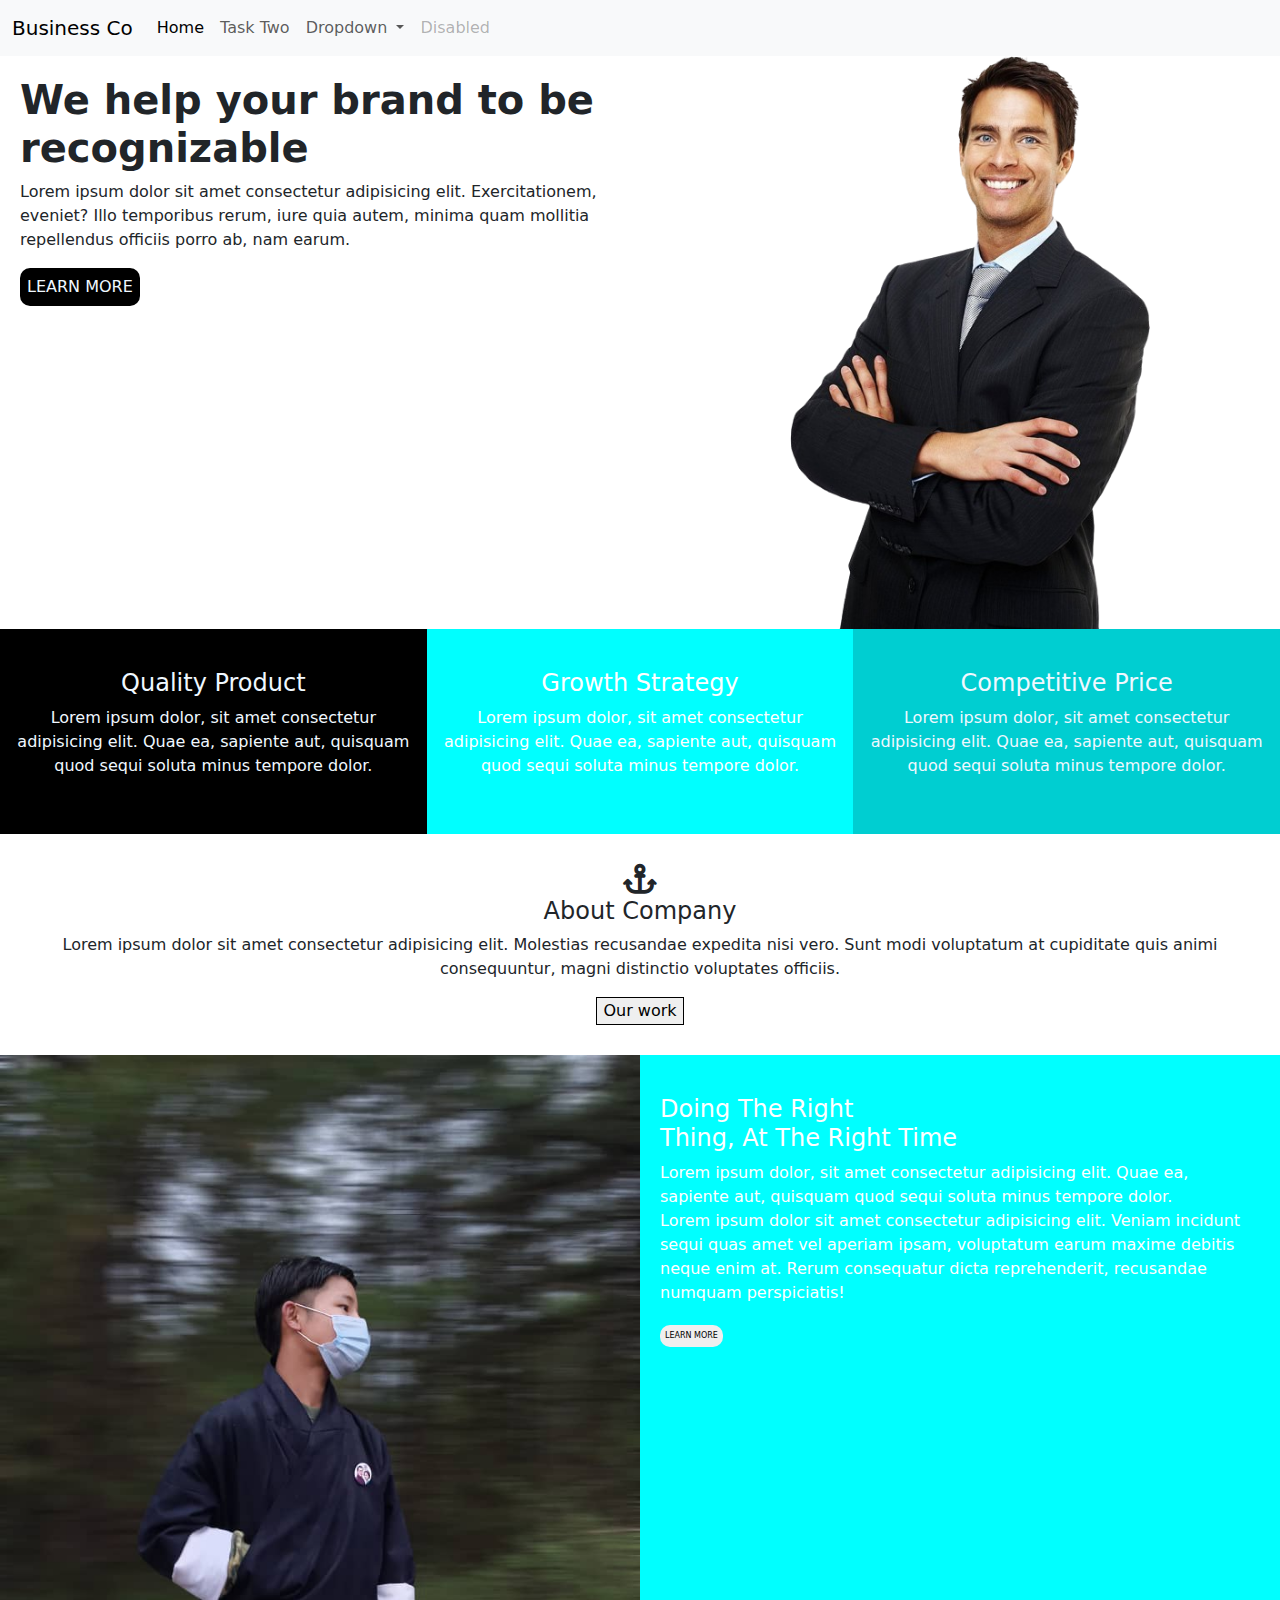
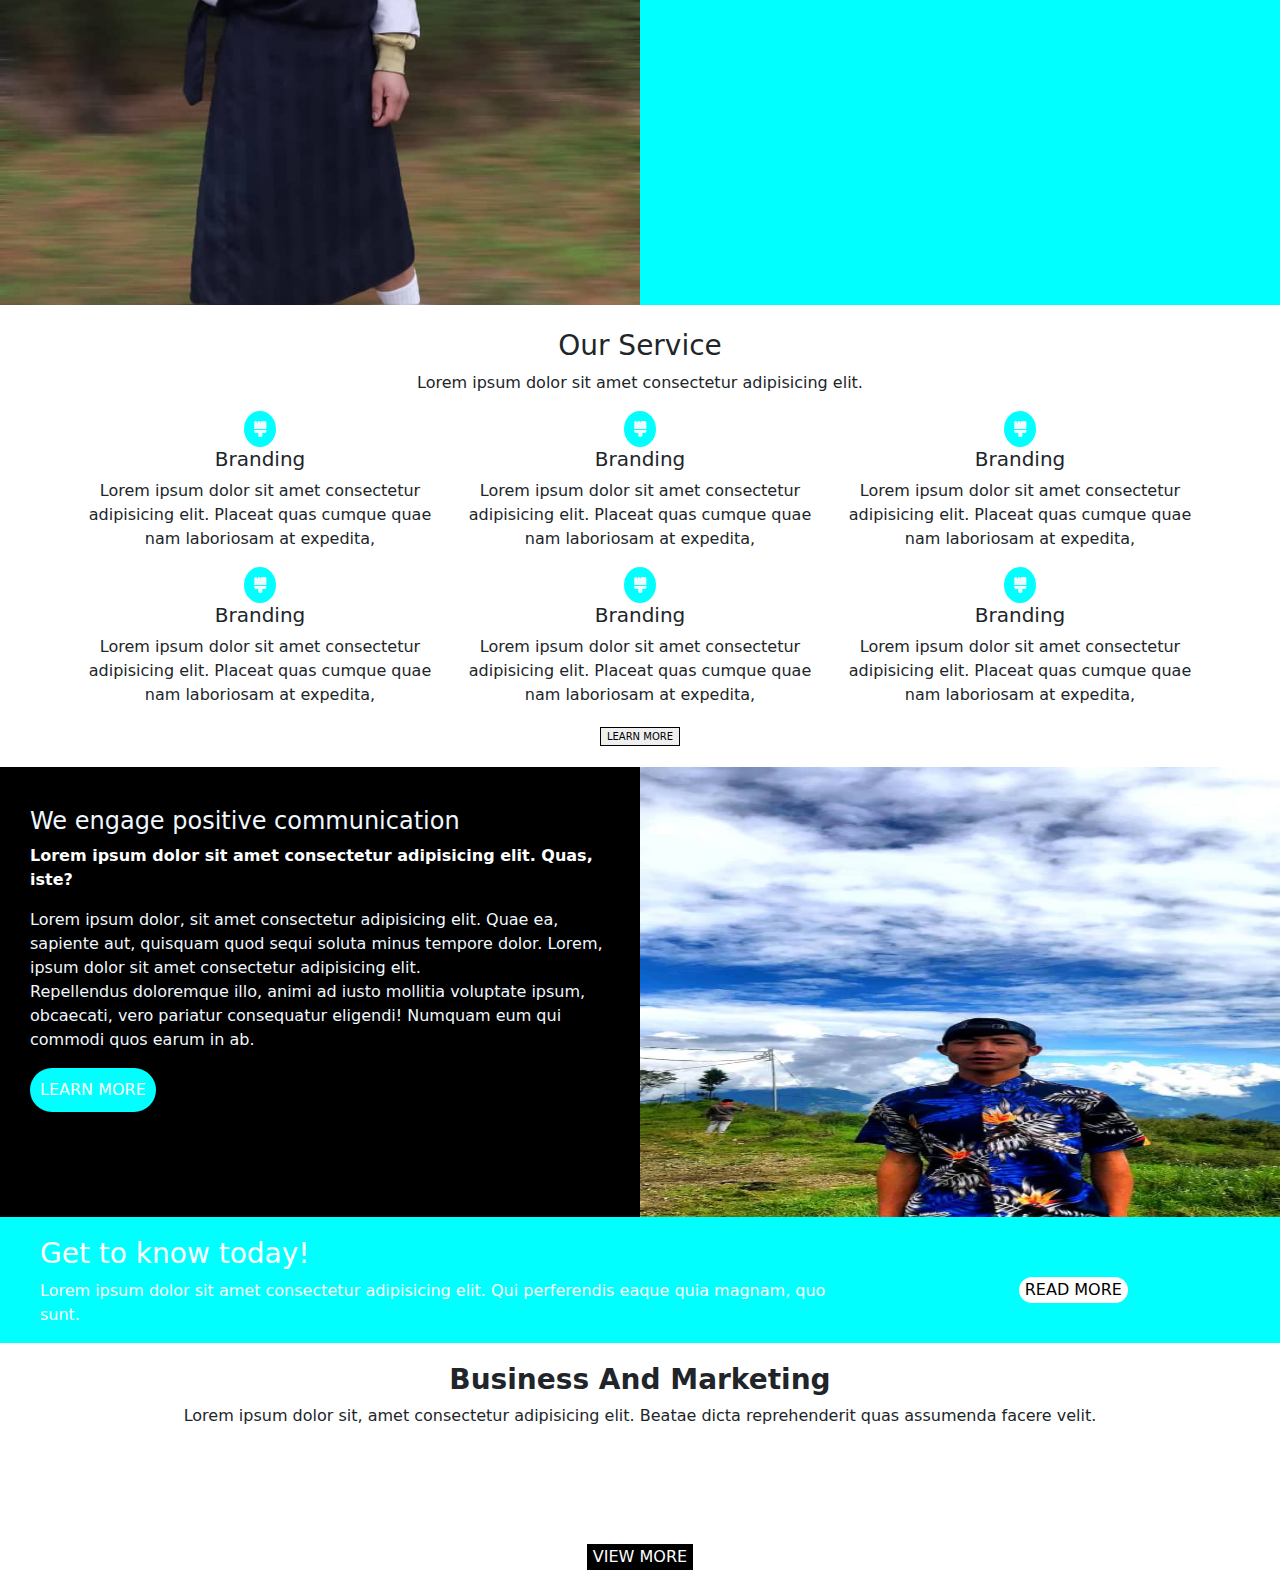
<file: index.html>
<!DOCTYPE html>
<html lang="en">
<head>
    <meta charset="UTF-8">
    <meta name="viewport" content="width=device-width, initial-scale=1.0">
    <title>Document</title>
    <link rel="stylesheet" href="https://cdnjs.cloudflare.com/ajax/libs/font-awesome/6.0.0-beta2/css/all.min.css">
    <link rel="stylesheet" href="https://cdn.jsdelivr.net/npm/bootstrap@5.3.2/dist/css/bootstrap.min.css
    ">
    <link rel="stylesheet" href="style.css">
</head>
<body>
    <nav class="navbar navbar-expand-lg bg-body-tertiary">
        <div class="container-fluid">
          <a class="navbar-brand" href="#">Business Co</a>
          <button class="navbar-toggler" type="button"
          data-bs-toggle="collapse"
          data-bs-target="#navbarSupportedContent"
          aria-controls="navbarSupportedContent"
          aria-expanded="false" aria-label="Toggle navigation">
            <span class="navbar-toggler-icon"></span>
          </button>
          <div class="collapse navbar-collapse" id="navbarSupportedContent">
            <ul class="navbar-nav me-auto mb-2 mb-lg-0">
              <li class="nav-item">
                <a class="nav-link active" aria-current="page" href="#">Home</a>
              </li>
              <li class="nav-item">
                <a class="nav-link" href="index2.html">Task Two</a>
              </li>
              <li class="nav-item dropdown">
                <a class="nav-link dropdown-toggle" href="#" role="button" data-bs-toggle="dropdown" aria-expanded="false">
                  Dropdown
                </a>
                <ul class="dropdown-menu">
                  <li><a class="dropdown-item" href="#">Action</a></li>
                  <li><a class="dropdown-item" href="#">Another action</a></li>
                  <li><hr class="dropdown-divider"></li>
                  <li><a class="dropdown-item" href="#">Something else here</a></li>
                </ul>
              </li>
              <li class="nav-item">
                <a class="nav-link disabled" aria-disabled="true">Disabled</a>
              </li>
            </ul>
          </div>
        </div>
      </nav>
      <div class="cont" style="display: flex;">
        <div style="padding: 20px; " class="col-6">
            <h1><b>We help your brand to be recognizable</b></h1>
            <p>Lorem ipsum dolor sit amet consectetur adipisicing elit. Exercitationem, eveniet? Illo temporibus rerum, iure quia autem, minima quam mollitia repellendus officiis porro ab, nam earum.</p>
            <button class="more">LEARN MORE</button>
        </div>
        <div style="position: relative; left: 150px;">
            <img src="d11-removebg-preview.png" style="width:40vh">
        </div>
      </div>
      <div class="container-fluid text-center">
        <div class="row">
          <div class="col" style="background: black; color: aliceblue; padding: 40px 10px;">
            <h4>Quality Product</h4>
            <p>Lorem ipsum dolor, sit amet consectetur adipisicing elit. Quae ea, sapiente aut, quisquam quod sequi soluta minus tempore dolor.</p>
          </div>
          <div class="col" style="background-color:aqua; color: white; padding: 40px 10px;">
            <h4>Growth Strategy</h4>
            <p>Lorem ipsum dolor, sit amet consectetur adipisicing elit. Quae ea, sapiente aut, quisquam quod sequi soluta minus tempore dolor.</p>
          </div>
          <div class="col" style="background-color:darkturquoise; color: aliceblue; padding: 40px 10px;">
            <h4>Competitive Price</h4>
            <p>Lorem ipsum dolor, sit amet consectetur adipisicing elit. Quae ea, sapiente aut, quisquam quod sequi soluta minus tempore dolor.</p>
          </div>
        </div>
      </div>
      <div style="text-align: center; padding: 30px ;">
        <i class="fa fa-anchor" style="font-size: 30px;"></i>
        <h4>About Company</h4>
        <p>Lorem ipsum dolor sit amet consectetur adipisicing elit. Molestias recusandae expedita nisi vero. Sunt modi voluptatum at cupiditate quis animi consequuntur, magni distinctio voluptates officiis.</p>
        <button style="border: 1px solid; ">Our work</button>
      </div>

      <div class="container-fluid">
        <div class="row">
          <div class="col-6" style="padding: 0px; width: 50%;">
           <img src="d1.jpg" style="width:100%;">
          </div>
          <div class="col" style="background-color:aqua; color: white; padding: 40px 20px; width: 50%;">
            <h4 style="color: white;">Doing The Right <br>Thing, At The Right Time</h4>
            <p style="color: white;">Lorem ipsum dolor, sit amet consectetur adipisicing elit. Quae ea, sapiente aut, quisquam quod sequi soluta minus tempore dolor. <br>Lorem ipsum dolor sit amet consectetur adipisicing elit. Veniam incidunt sequi quas amet vel aperiam ipsam, voluptatum earum maxime debitis neque enim at. Rerum consequatur dicta reprehenderit, recusandae numquam perspiciatis!</p>
            <button style="border: none; font-size: 8px; padding: 5px; border-radius: 10px;">LEARN MORE</button>
          </div>
          </div>
          </div><br>

          <div class="container text-center">
            <h3>Our Service</h3>
            <p>Lorem ipsum dolor sit amet consectetur adipisicing elit.</p>
            <div class="row">
              <div class="col">
                <i class="fa-solid fa-brush" style="background-color: aqua; padding: 10px; border-radius: 50%; color:aliceblue"></i>
                <h5>Branding</h5>
                <p>Lorem ipsum dolor sit amet consectetur adipisicing elit. Placeat quas cumque quae nam laboriosam at expedita, </p>
              </div>
              <div class="col">
                <i class="fa-solid fa-brush" style="background-color: aqua; padding: 10px; border-radius: 50%; color:aliceblue"></i>
                <h5>Branding</h5>
                <p>Lorem ipsum dolor sit amet consectetur adipisicing elit. Placeat quas cumque quae nam laboriosam at expedita, </p>
              </div>
              <div class="col" >
                <i class="fa-solid fa-brush" style="background-color: aqua; padding: 10px; border-radius: 50%; color:aliceblue"></i>
                <h5>Branding</h5>
                <p>Lorem ipsum dolor sit amet consectetur adipisicing elit. Placeat quas cumque quae nam laboriosam at expedita, </p>
              </div>
            </div>
            <div class="row">
                <div class="col">
                    <i class="fa-solid fa-brush" style="background-color: aqua; padding: 10px; border-radius: 50%; color:aliceblue"></i>
                <h5>Branding</h5>
                <p>Lorem ipsum dolor sit amet consectetur adipisicing elit. Placeat quas cumque quae nam laboriosam at expedita, </p>
                </div>
                <div class="col">
                    <i class="fa-solid fa-brush" style="background-color: aqua; padding: 10px; border-radius: 50%; color:aliceblue"></i>
                <h5>Branding</h5>
                <p>Lorem ipsum dolor sit amet consectetur adipisicing elit. Placeat quas cumque quae nam laboriosam at expedita, </p>
                </div>
                <div class="col">
                    <i class="fa-solid fa-brush" style="background-color: aqua; padding: 10px; border-radius: 50%; color:aliceblue"></i>
                <h5>Branding</h5>
                <p>Lorem ipsum dolor sit amet consectetur adipisicing elit. Placeat quas cumque quae nam laboriosam at expedita, </p>
                </div>
            </div>
            <button style="border: 1px solid; font-size: 10px;">LEARN MORE</button>
          </div>
          <div class="container-fluid" style="padding-top: 20px; ">
            <div class="row">
              <div class="col-6" style="background: black; color: aliceblue; padding: 40px 30px;">
                <h4>We engage positive communication</h4>
                <p style="color: white;"><b>Lorem ipsum dolor sit amet consectetur adipisicing elit. Quas, iste?</b></p>
                <p>Lorem ipsum dolor, sit amet consectetur adipisicing elit. Quae ea, sapiente aut, quisquam quod sequi soluta minus tempore dolor. Lorem, ipsum dolor sit amet consectetur adipisicing elit. <br> Repellendus doloremque illo, animi ad iusto mollitia voluptate ipsum, obcaecati, vero pariatur consequatur eligendi! Numquam eum qui commodi quos earum in ab.</p>
                <button style="padding: 10px; background-color: aqua; color: white; border: none; border-radius: 25px;">LEARN MORE</button>
              </div>
              <div class="col" style="padding: 0px;">
                <img src="mmm.jpg" style="width: 100%; height:450px;">
              </div>
              </div>
              </div>
              <div style="display: flex; background-color: aqua; color: white; padding:20px 0px 0 40px;">
                <div class="col-8">
                <h3>Get to know today!</h3>
                <p>Lorem ipsum dolor sit amet consectetur adipisicing elit. Qui perferendis eaque quia magnam, quo sunt.</p>
            </div>
            <div class="col-4" style="text-align: center; margin: auto;">
                <button style="border: none; border-radius: 40px; background-color: white;">READ MORE</button>
            </div>
              </div>
      <div style="text-align: center; padding: 20px;">
        <h3><b>Business And Marketing</b></h3>
        <p>Lorem ipsum dolor sit, amet consectetur adipisicing elit. Beatae dicta reprehenderit quas assumenda facere velit.
        </p>
        <button style="background-color: black; color: white; border: none; margin-top: 100px;">VIEW MORE</button>
      </div>
    <script src="https://cdn.jsdelivr.net/npm/bootstrap@5.3.2/dist/js/bootstrap.bundle.min.js
    "></script>
</body>
</html>
</file>
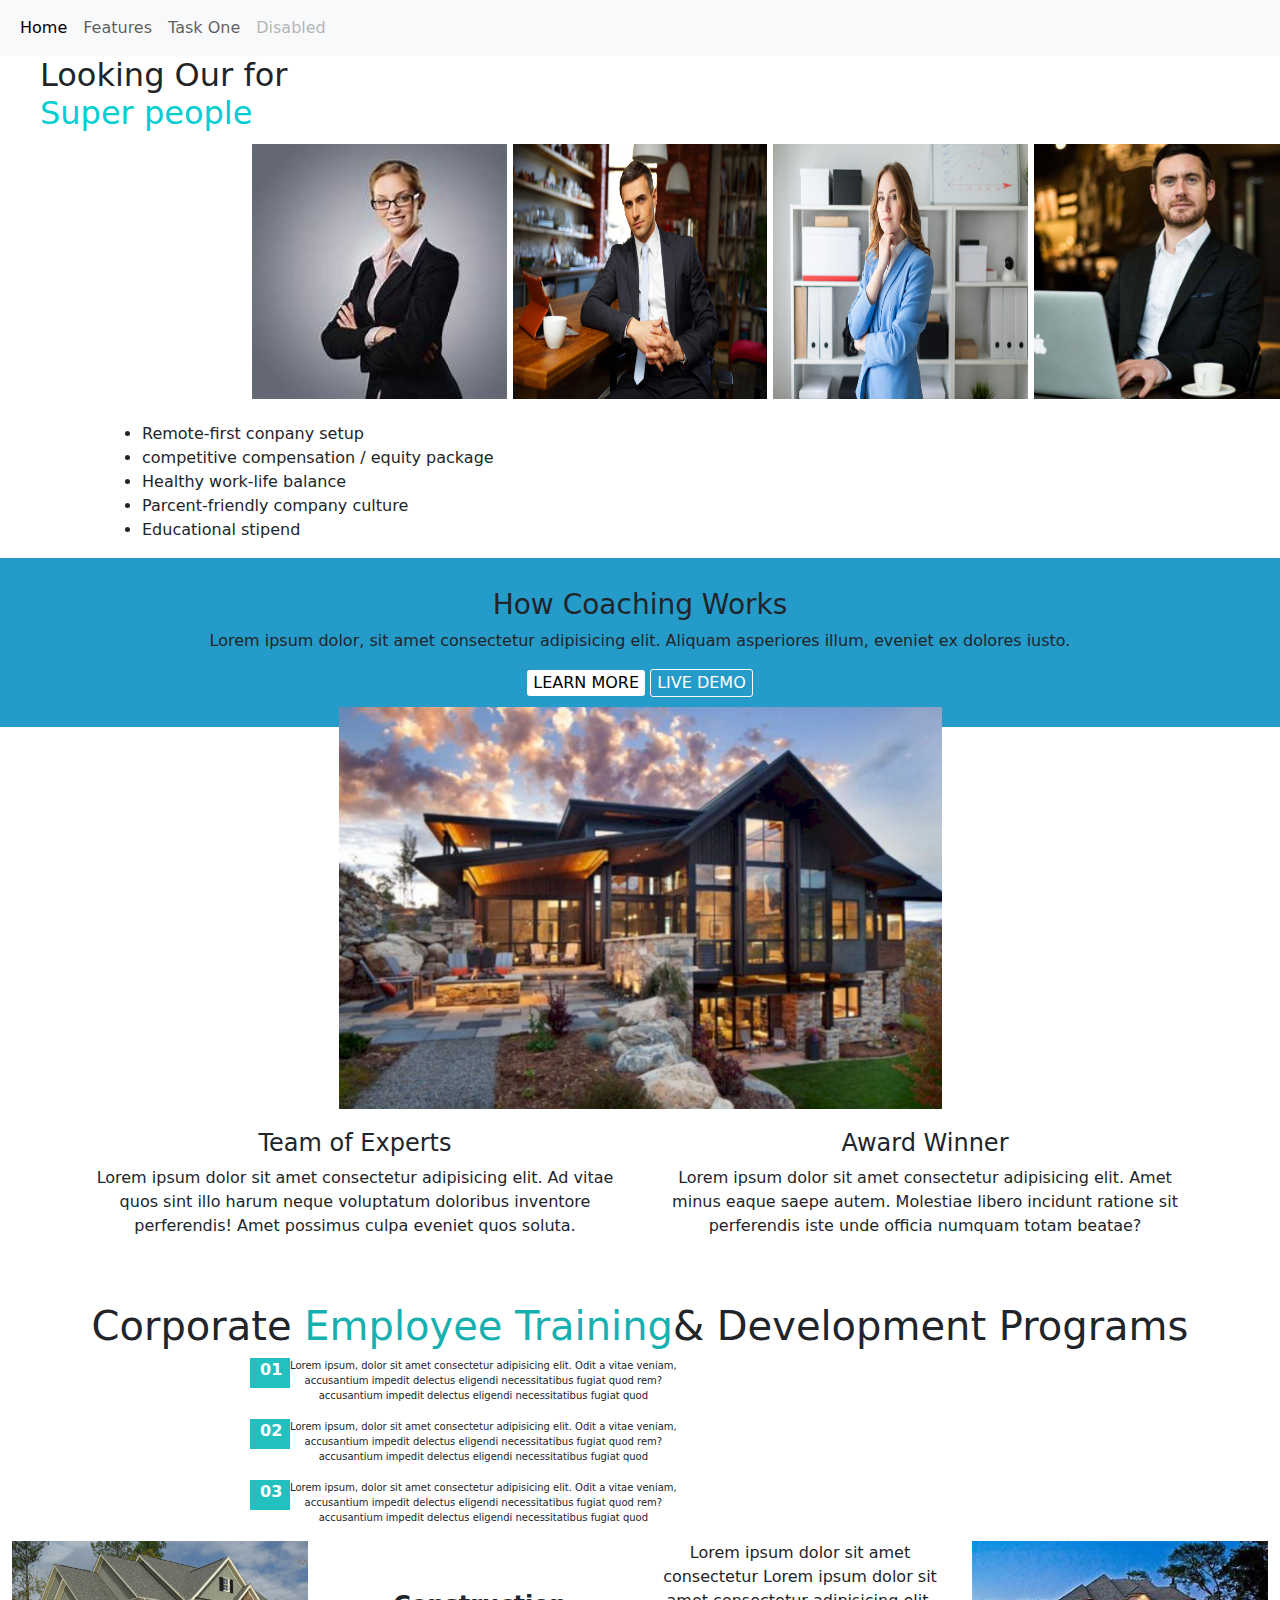
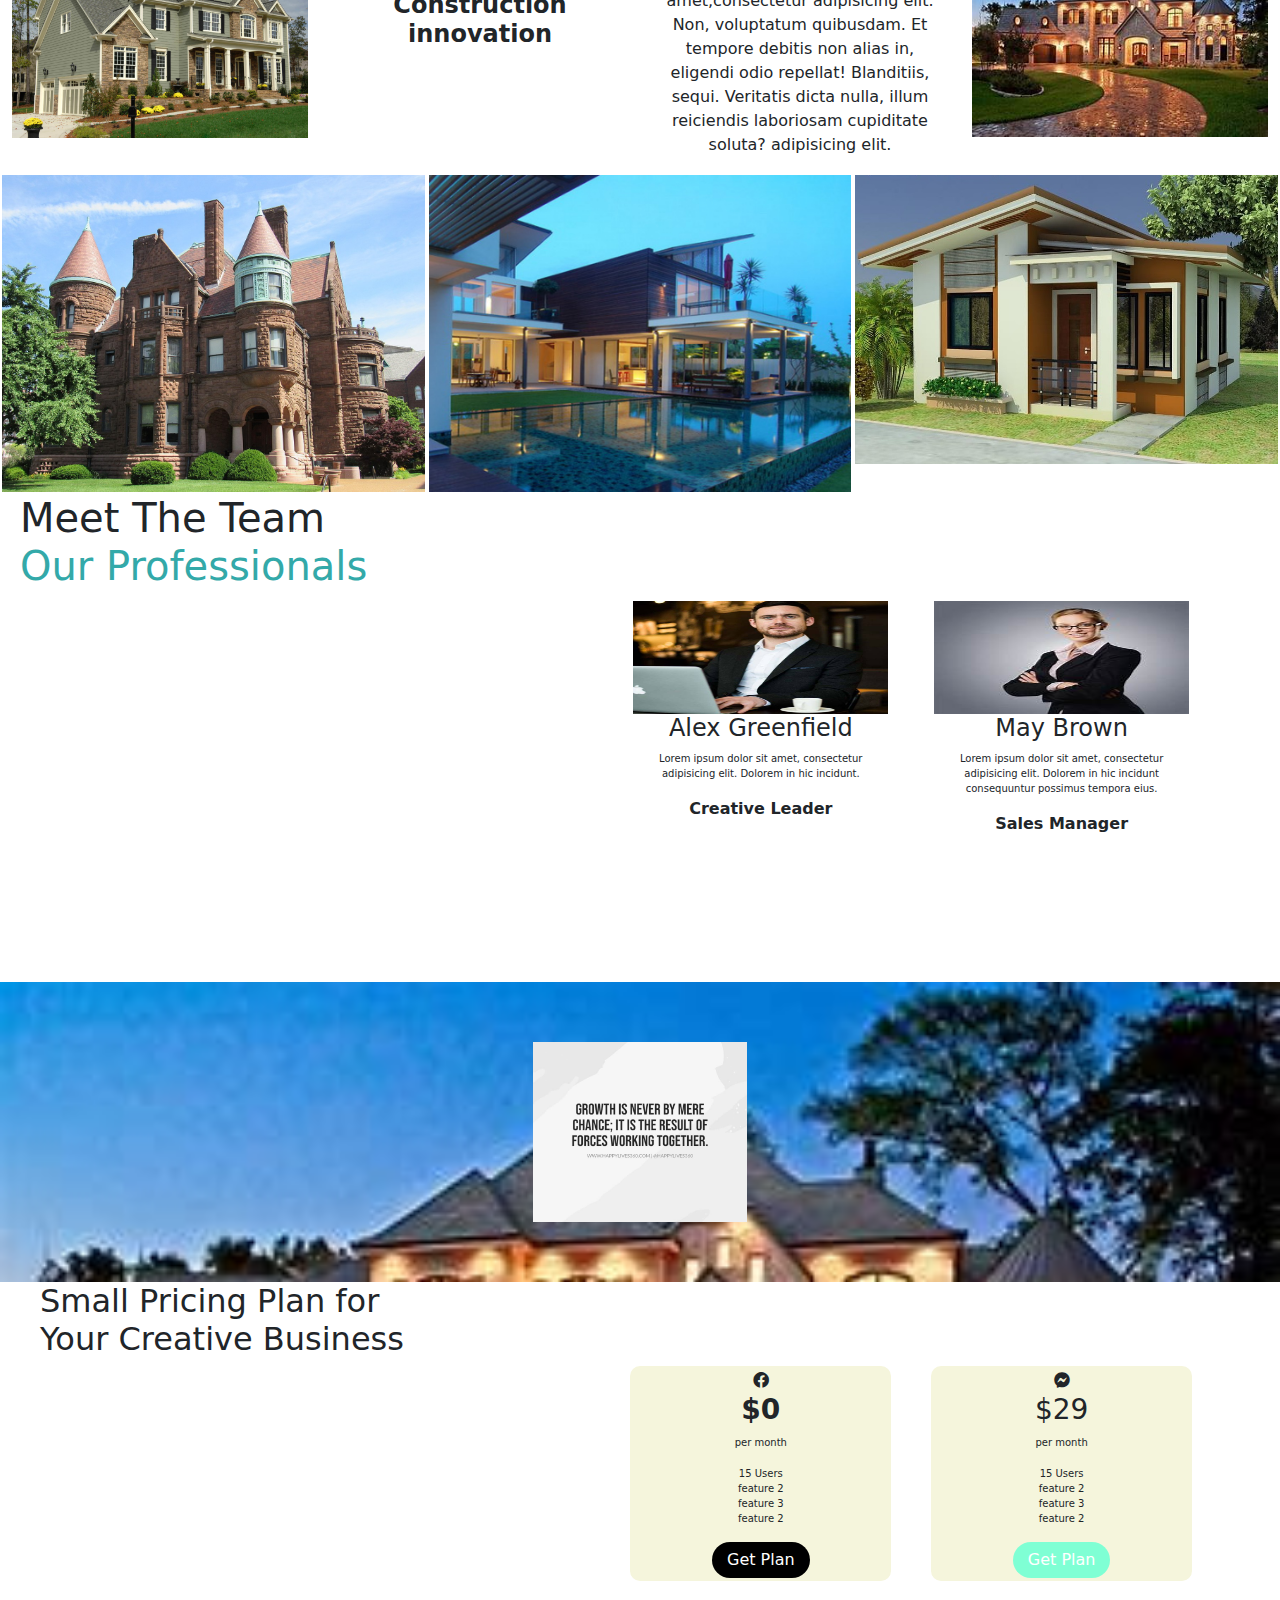
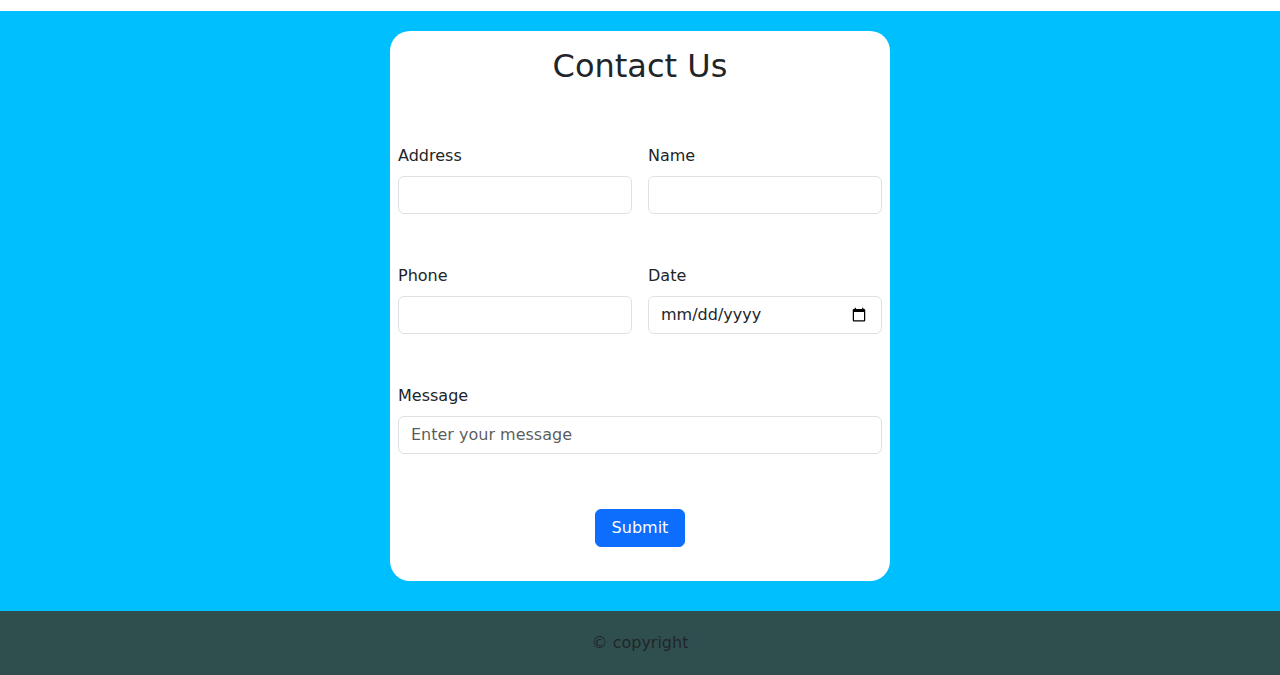
<file: index2.html>
<!DOCTYPE html>
<html lang="en">
<head>
    <meta charset="UTF-8">
    <meta name="viewport" content="width=device-width, initial-scale=1.0">
    <title>super people</title>
    <link rel="stylesheet" href="https://cdnjs.cloudflare.com/ajax/libs/font-awesome/6.0.0-beta2/css/all.min.css">
    <link rel="stylesheet" href="https://cdn.jsdelivr.net/npm/bootstrap@5.3.2/dist/css/bootstrap.min.css
    ">
    <link rel="stylesheet" href="style2.css">
</head>
<body>
    <nav class="navbar navbar-expand-lg bg-body-tertiary" >
        <div class="container-fluid">
          <button class="navbar-toggler" style="border: none; margin:auto;" type="button" data-bs-toggle="collapse" data-bs-target="#navbarNav" aria-controls="navbarNav" aria-expanded="false" aria-label="Toggle navigation">
            <span class="navbar-toggler-icon"></span>
          </button>
          <div class="collapse navbar-collapse" id="navbarNav">
            <ul class="navbar-nav">
              <li class="nav-item">
                <a class="nav-link active" aria-current="page" href="#">Home</a>
              </li>
              <li class="nav-item">
                <a class="nav-link" href="#">Features</a>
              </li>
              <li class="nav-item">
                <a class="nav-link" href="index.html">Task One</a>
              </li>
              <li class="nav-item">
                <a class="nav-link disabled" aria-disabled="true">Disabled</a>
              </li>
            </ul>
          </div>
        </div>
      </nav>
      <section>
<h2 style="margin-left: 40px;">Looking Our for <br><span style="color: darkturquoise;">Super people</span></h2>
        <div class="row justify-content-end">
            <div class="col-2" style="width: 20%; padding: 3px;">
             <img src="girl 1.jpeg" style="width: 100%; height: 100%;">
            </div>
            <div class="col-2" style="width: 20%; padding: 3px;">
              <img src="1.jpg" style="width: 100%; height: 100%;">
            </div>
            <div class="col-2" style="width: 20%; padding: 3px;">
           <img src="girl4.jpg" style="width: 100%; height: 100%;">
          </div>
          <div class="col-2" style="width: 20%; padding: 3px;">
         <img src="3.jpg" style="width: 100%; height: 100%;">
        </div>
          </div>
          <ul style="margin-left: 110px; padding-top: 20px;">
            <li>Remote-first conpany setup</li>
            <li>competitive compensation / equity package</li>
            <li>Healthy work-life balance</li>
            <li>Parcent-friendly company culture</li>
            <li>Educational stipend</li>
          </ul>
        </div>
<div style="text-align: center; background-color:rgb(37, 155, 202); padding: 30px 55px;">
    <h3>How Coaching Works</h3>
    <p>Lorem ipsum dolor, sit amet consectetur adipisicing elit. Aliquam asperiores illum, eveniet ex dolores iusto.</p>
    <button style="border: none; background-color: white; color: black; border-radius: 3px;">LEARN MORE</button>
    <button style="border: 1.4px solid white; background-color: rgb(37, 155, 202); color: white; border-radius: 3px;">LIVE DEMO</button>
</div>
<div class="container text-center">
    <div class="row">
      <div class="col-4" style="width: 55%; margin: auto; position: relative; bottom: 20px;">
        <img src="house1.jpg" style="width: 100%;">
      </div>
    </div>
    <div class="row">
      <div class="col-6">
        <h4>Team of Experts</h4>
        <p>Lorem ipsum dolor sit amet consectetur adipisicing elit. Ad vitae quos sint illo harum neque voluptatum doloribus inventore perferendis! Amet possimus culpa eveniet quos soluta.</p>
      </div>
      <div class="col-6">
        <h4>Award Winner</h4>
        <p>Lorem ipsum dolor sit amet consectetur adipisicing elit. Amet minus eaque saepe autem. Molestiae libero incidunt ratione sit perferendis iste unde officia numquam totam beatae?</p>
      </div>
    </div>
  </div><br><br>



<div style="text-align: center;">
    <h1>Corporate <span style="color: rgb(23, 176, 176);">Employee Training</span>& Development Programs</h1>
    <div style="display: flex; margin-left: 250px;">
        <div style="background-color: rgb(35, 192, 192); width: 40px; height: 30px; color: white; "><b style=" padding:10px ;">01</b></div>
        <div><p style="font-size: 10px;">Lorem ipsum, dolor sit amet consectetur adipisicing elit. Odit a vitae veniam, <br>accusantium impedit delectus eligendi necessitatibus fugiat quod rem? <br>accusantium impedit delectus eligendi necessitatibus fugiat quod </p></div>
    </div>
    <div style="display: flex; margin-left: 250px;">
        <div style="background-color: rgb(35, 192, 192); width: 40px; height: 30px; color: white; "><b style=" padding:10px ;">02</b></div>
        <div><p style="font-size: 10px;">Lorem ipsum, dolor sit amet consectetur adipisicing elit. Odit a vitae veniam, <br>accusantium impedit delectus eligendi necessitatibus fugiat quod rem? <br>accusantium impedit delectus eligendi necessitatibus fugiat quod </p></div>
    </div>
    <div style="display: flex; margin-left: 250px;">
        <div style="background-color: rgb(35, 192, 192); width: 40px; height: 30px; color: white; "><b style=" padding:10px ;">03</b></div>
        <div><p style="font-size: 10px;">Lorem ipsum, dolor sit amet consectetur adipisicing elit. Odit a vitae veniam, <br>accusantium impedit delectus eligendi necessitatibus fugiat quod rem? <br>accusantium impedit delectus eligendi necessitatibus fugiat quod </p></div>
    </div>
</div>
<div class="container-fluid text-center">
    <div class="row">
      <div class="col" style="width: 25%;">
        <img src="house2.jpg" style="width: 100%;">
      </div>
      <div class="col" style="width:25%; text-align: center;">
      <h4 style="width: 100%; position: relative; top: 50px;" ><b>Construction <br>innovation</b></h4>
      </div>
      <div class="col" style="width:25%;">
       <p style="font-size: px;">Lorem ipsum dolor sit amet consectetur Lorem ipsum dolor sit amet,consectetur adipisicing elit. Non, voluptatum quibusdam. Et tempore debitis non alias in, eligendi odio repellat! Blanditiis, sequi. Veritatis dicta nulla, illum reiciendis laboriosam cupiditate soluta? adipisicing elit.</p>
      </div>
      <div class="col" style="width: 25%;">
        <img src="house3.jpeg" style="width: 100%;">
      </div>
    </div>
    <div class="row">
      <div class="col" style="width: 33.33%; padding: 2px;">
        <img src="house4.jpg" style="width: 100%;">
      </div>
      <div class="col" style="width: 33.33%; padding: 2px;">
        <img src="house5.jpg" style="width: 100%;">
      </div>
      <div class="col" style="width: 33.33%; padding: 2px;">
        <img src="house6.jpg" style="width: 100%;">
      </div>
    </div>
  </div>

  <h1 style="margin-left: 20px;">Meet The Team <br><span style="color: rgb(51, 169, 169);">Our Professionals</span></h1>
  <div class="row justify-content-end">
    <div class="col-2" style="width: 20%; padding: 3px; margin-right: 40px; text-align: center;">
     <img src="3.jpg" style="width: 100%; height: 30%;">
     <h4>Alex Greenfield</h4>
     <p style="font-size: 10px;">Lorem ipsum dolor sit amet, consectetur adipisicing elit. Dolorem in hic incidunt.</p>
     <p><b>Creative Leader</b></p>
    </div>
    <div class="col-2" style="width: 20%; padding: 3px; margin-right: 100px; text-align: center;">
      <img src="girl 1.jpeg" style="width: 100%; height: 30%;">
      <h4>May Brown</h4>
     <p style="font-size: 10px;">Lorem ipsum dolor sit amet, consectetur adipisicing elit. Dolorem in hic incidunt consequuntur possimus tempora eius.</p>
     <h7><b>Sales Manager</b></h7>
    </div>
    </div>

    <div class="image">
        <div style="width: 350px; height: 180px; margin: auto; position: relative; top: 60px; text-align: center;">
         <img src="quotes.jpg" style="height: 180px;">
        </div>
    </div>

<div>
    <h2 style="margin-left: 40px;">Small Pricing Plan for <br>Your Creative Business</h2>
    <div class="row justify-content-end">
        <div class="col-2" style="width: 20%; padding: 3px; margin-right: 40px; text-align: center; background-color: beige; border-radius: 10px;">
            <i class="fa-brands fa-facebook"></i>
         <h3><b>$0</b></h3>
         <p style="font-size: 10px;">per month</p>
         <p style="font-size: 10px;"></p>
         <p style="font-size: 10px;">15 Users <br> feature 2 <br>feature 3 <br>feature 2
        </p>
        <button style="background-color: black; color: white; border: none; padding: 6px 15px; border-radius: 20px;">Get Plan</button>
        </div>
        <div class="col-2" style="width: 20%; padding: 3px; margin-right: 100px; text-align: center; background-color: beige; border-radius: 10px;">
            <i class="fa-brands fa-facebook-messenger"></i>
          <h3>$29</h3>
          <p style="font-size: 10px;">per month</p>
         <p style="font-size: 10px;"></p>
         <p style="font-size: 10px;">15 Users <br> feature 2 <br>feature 3 <br>feature 2
        </p>
        <button style="background-color:aquamarine; color: white; border: none; padding: 6px 15px; border-radius: 20px;">Get Plan</button>
        </div>
        </div>
</div>

<div style="background-color: deepskyblue; width: 100%;
height: 600px; margin-top: 30px;">
    <div >
    <form class="row g-3" style="background-color: white; width: 500px; height: 550px; margin: auto; padding: 0px; position: relative; top: 20px; border-radius: 20px;">
        <h2 style="text-align: center;">Contact Us</h2>
        <div class="col-md-6">
          <label for="inputEmail4" class="form-label">Address</label>
          <input type="text" class="form-control" id="inputEmail4">
        </div>
        <div class="col-md-6">
          <label for="inputPassword4" class="form-label">Name</label>
          <input type="text" class="form-control" id="inputPassword4">
        </div>
        <div class="col-md-6">
            <label for="inputEmail4" class="form-label">Phone</label>
            <input type="text" class="form-control" id="inputEmail4">
          </div>
          <div class="col-md-6">
            <label for="inputPassword4" class="form-label">Date</label>
            <input type="date" class="form-control" id="inputPassword4">
          </div>
        <div class="col-12">
          <label for="inputAddress" class="form-label">Message</label>
          <input type="text" class="form-control" id="inputAddress" placeholder="Enter your message">
        </div>
          <button type="submit" class="btn btn-primary" style="width: 90px; margin: auto; margin-top: 20px;">Submit</button>
        </div>
      </form>
    </div>
</div>
      </section>
      <footer style="background-color: darkslategray; width: 100%; padding: 20px; text-align: center;">&copy; copyright </footer>
      <script src="https://cdn.jsdelivr.net/npm/bootstrap@5.3.2/dist/js/bootstrap.bundle.min.js
    "></script>
</body>
</html>
</file>
<file: style.css>
.navbar-toggler{
    border: none;
}
.cont{
    display: flex;
    width: 100%;
}
.more{
    border: none;
    padding: 7px;
    border-radius: 10px;
    background: black;
    color: aliceblue;
}
</file>
<file: style2.css>
.image{
    background-image: url('house3.jpeg');
    width: 100%;
    height: 300px;
    background-size: cover;
}
</file>
